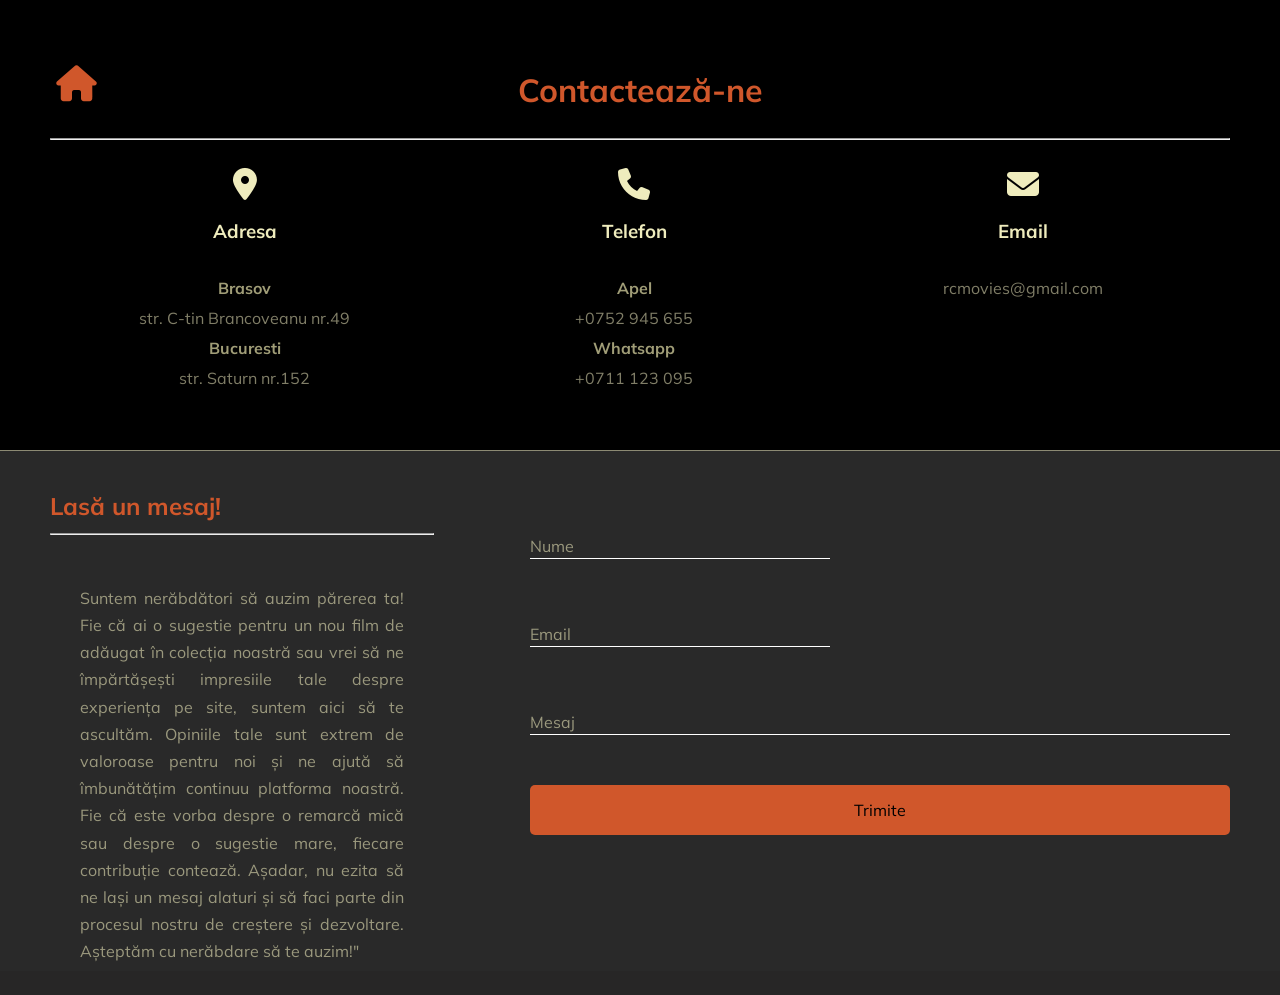
<file: contact.html>
<!DOCTYPE html>
<html lang="en">
    <head>
        <meta charset="UTF-8">
        <meta http-equiv="X-UA-Compatible" content="IE=edge">
        <meta name="viewport" content="width=device-width, initial-scale=1.0">
        <link rel="stylesheet" href="https://cdnjs.cloudflare.com/ajax/libs/font-awesome/6.5.1/css/all.min.css"/>
        <link rel="stylesheet" href="contact.css">
        <title>Contact</title>
    </head>

    <body>
        <div class="container">

            <div class="contact">

                <button id="acasa" >
                    <a href="index.html"><i class="fa-solid fa-house"></i></a>
                </button>
                
                <h1>Contactează-ne</h1>
                
                <hr>

                <div class="metode">

                    <div class="adresa">
                        <i class="fa-solid fa-location-dot"></i>
                        <h3>Adresa</h3>
                        <strong>Brasov</strong>
                        <p>str. C-tin Brancoveanu nr.49</p>
                        <strong>Bucuresti</strong>
                        <p>str. Saturn nr.152</p>
                    </div>

                    <div class="telefon">
                        <i class="fa-solid fa-phone"></i>
                        <h3>Telefon</h3>
                        <strong>Apel</strong>
                        <p>+0752 945 655</p>
                        <strong>Whatsapp</strong>
                        <p>+0711 123 095</p>
                    </div>

                    <div class="email">
                        <i class="fa-solid fa-envelope"></i>
                        <h3>Email</h3>
                        <p>rcmovies@gmail.com</p>
                    </div>

                </div>


            </div>

            <div class="jos">
                <div class="stanga">
                    <h2>
                        Lasă un mesaj!
                        <hr>
                    </h2>
                    <p>Suntem nerăbdători să auzim părerea ta! Fie că ai o sugestie pentru un nou film de adăugat în colecția noastră sau vrei să ne împărtășești impresiile tale despre experiența pe site, suntem aici să te ascultăm. Opiniile tale sunt extrem de valoroase pentru noi și ne ajută să îmbunătățim continuu platforma noastră. Fie că este vorba despre o remarcă mică sau despre o sugestie mare, fiecare contribuție contează. Așadar, nu ezita să ne lași un mesaj alaturi și să faci parte din procesul nostru de creștere și dezvoltare. Așteptăm cu nerăbdare să te auzim!"</p>
                </div>

                <form class="dreapta">

                    <div class="form-control">
                        <input type="text" required>
                        <label>Nume</label>
                    </div>

                    <div class="form-control">
                        <input type="email" required>
                        <label>Email</label>
                    </div>
    
                    <div class="form-control mesaj">
                        <input type="text" required>
                        <label>Mesaj</label>
                    </div>
    
                    <button class="btn">Trimite</button>
    
                </form>
            </div>

            
        </div>
        <script src="profil.js"></script>
    </body>
</html>
</file>
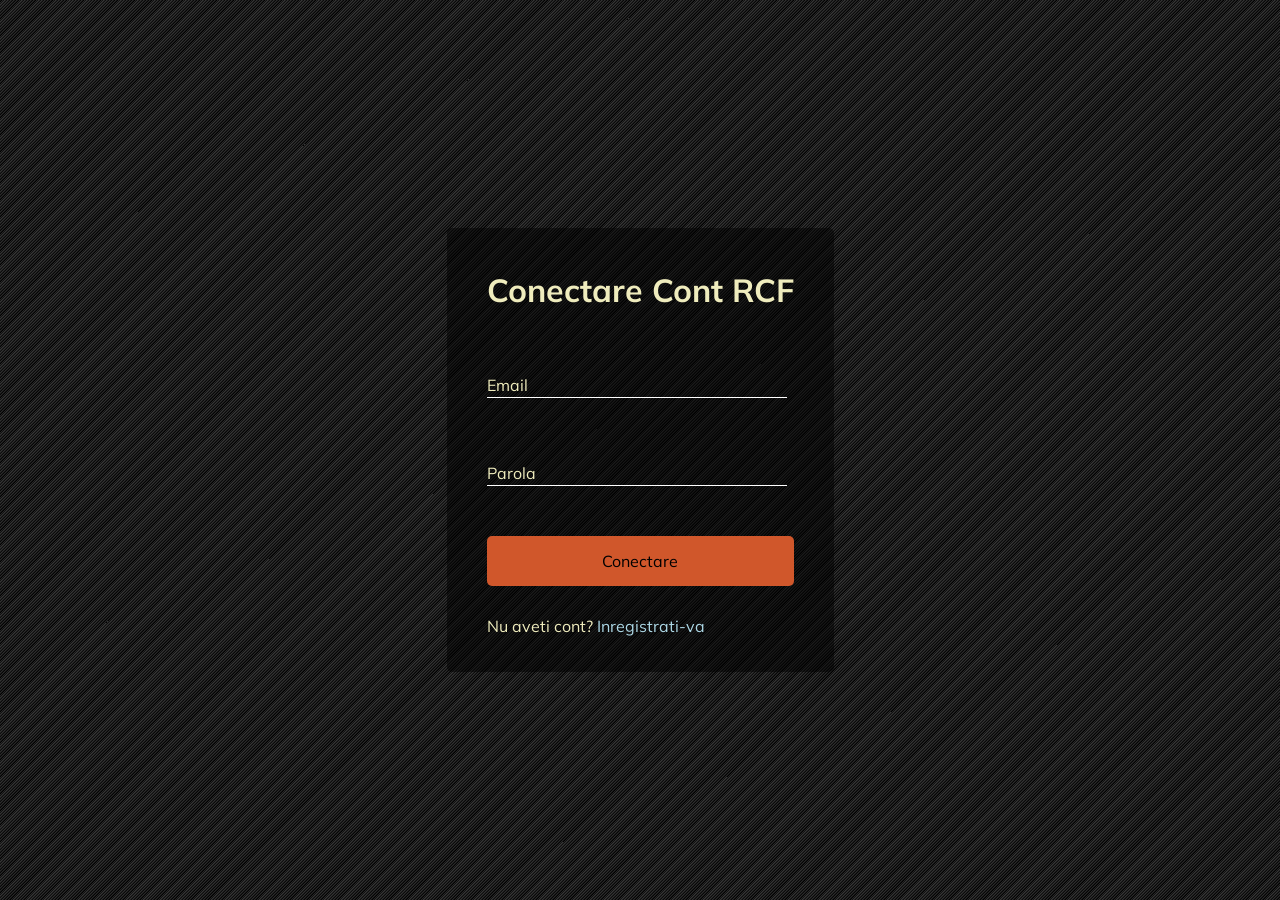
<file: profil.html>
<!DOCTYPE html>
<html lang="en">
    <head>
        <meta charset="UTF-8">
        <meta http-equiv="X-UA-Compatible" content="IE=edge">
        <meta name="viewport" content="width=device-width, initial-scale=1.0">
        <link rel="stylesheet" href="https://cdnjs.cloudflare.com/ajax/libs/font-awesome/5.15.1/css/all.min.css" integrity="sha512-+4zCK9k+qNFUR5X+cKL9EIR+ZOhtIloNl9GIKS57V1MyNsYpYcUrUeQc9vNfzsWfV28IaLL3i96P9sdNyeRssA==" crossorigin="anonymous" referrerpolicy="no-referrer" />
        <link rel="stylesheet" href="profil.css">
        <title>Profil</title>
    </head>

    <body>
        <div class="container">

            <h1>Conectare Cont RCF</h1>
            <form>

                <div class="form-control">
                    <input type="email" required>
                    <label>Email</label>
                </div>

                <div class="form-control">
                    <input type="password" required>
                    <label>Parola</label>
                </div>

                <button class="btn">Conectare</button>
                <p class="text">Nu aveti cont? <a href="#">Inregistrati-va</a></p>

            </form>

        </div>
        <script src="profil.js"></script>
    </body>
</html>
</file>
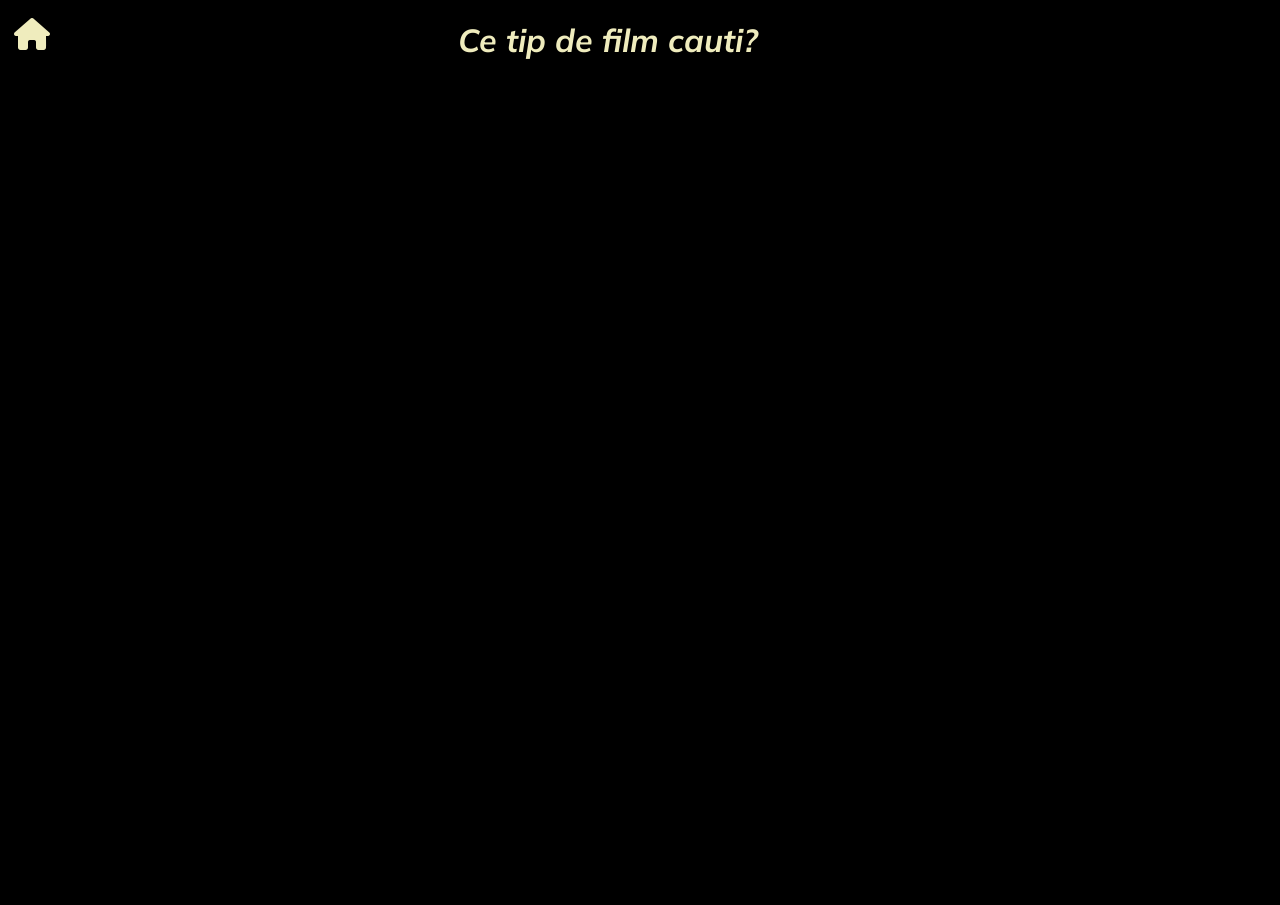
<file: tipuri_filme.html>
<!DOCTYPE html>
<html lang="en">
    <head>
        <meta charset="UTF-8">
        <meta http-equiv="X-UA-Compatible" content="IE=edge">
        <meta name="viewport" content="width=device-width, initial-scale=1.0">
        <link rel="stylesheet" href="https://cdnjs.cloudflare.com/ajax/libs/font-awesome/6.5.1/css/all.min.css"/>
        <link rel="stylesheet" href="tipuri_filme.css">
        <title>Tipuri filme</title>
    </head>

    <body>

        <div class="bara_sus">
            <button id="acasa" >
                <a href="index.html"><i class="fa-solid fa-house"></i></a>
            </button>
            <h1>Ce tip de film cauti?</h1>
        </div>

        <div class="container">

            <div class="pannel" style="background-image: url('https://static.wixstatic.com/media/fe58bf_db4a1a0cc88643d48c546d8f3dbb86b7~mv2.jpg/v1/fill/w_980,h_551,al_c,q_85,usm_0.66_1.00_0.01,enc_auto/fe58bf_db4a1a0cc88643d48c546d8f3dbb86b7~mv2.jpg')">
                <a href="filme_actiune.html"><h3>Actiune</h3></a>
            </div>
            
            <div class="pannel" style="background-image: url('https://pixelz.cc/wp-content/uploads/2017/12/breaking-bad-walter-white-and-jesse-pinkman-cooking-uhd-4k-wallpaper.jpg')">
                <a href="filme_drama.html"><h3>Drama</h3></a>
            </div>

            <div class="pannel" style="background-image: url('https://wallpapers.com/images/featured/the-haunting-of-hill-house-jdpcgvy5pzprpgce.jpg')">
                <a href="filme_horror.html"><h3>Horror & Thriller</h3></a>
            </div>

            <div class="pannel" style="background-image: url('https://i.ytimg.com/vi/qlPbV4YmHV4/maxresdefault.jpg')">
                <a href="filme_comedie.html"><h3>Comedie</h3></a>
            </div>

            <div class="pannel" style="background-image: url('https://www.theasburycollegian.com/wp-content/uploads/2023/02/via-Getty-Images.jpeg')">
                <a href="filme_romance.html"><h3>Romantic</h3></a>
            </div>

            <div class="pannel" style="background-image: url('https://wallpapercave.com/wp/wp3052493.jpg')">
                <a href="filme_mister.html"><h3>Mister</h3></a>
            </div>

            <div class="pannel" style="background-image: url('https://images.hdqwalls.com/wallpapers/dune-part-2-2024-hc.jpg')">
                <a href="filme_SF.html"><h3>Science Fiction</h3></a>
            </div>

        </div>
        <script src="tipuri_filme.js"></script>
    </body>
</html>
</file>
<file: contact.css>
@import url('https://fonts.googleapis.com/css2?family=Muli&display=swap');

* {
    box-sizing: border-box;
}

body {
    color: rgb(239, 236, 189);
    font-family: 'Muli', sans-serif;
    display: flex;
    flex-direction: column;
    align-items: center;
    height: 100vh;
    overflow: hidden;
    margin: 0;
    background-color: rgb(39, 38, 38);
}

.container{
    width: 100%;
}

.contact{
    background-color: black;
    width: 100%;
    height: auto;
    padding: 50px;
    height: 50vh;
}

h1{
    text-align: center;
    color: rgb(208, 87, 43);
    margin: 0;
    padding: 0;
    padding-bottom: 20px;
}

hr{
    color: rgb(208, 87, 43);
}

h3{
    text-align: center;
    margin-bottom: 30px;
}

.metode{
    display: flex;
    flex-direction: row;
}

.metode div{
    width: 33%;
    padding: 20px;
    display: flex;
    flex-direction: column;
}

.metode div p{
    padding: 0;
    margin: 5px auto;
    color: rgb(128, 126, 103);
}

.metode div strong{
    padding: 0;
    margin: 5px auto;
    color: rgb(160, 157, 119);
}

.fa-solid{
    margin: 0 auto;
    padding: 0;
    font-size: 200%;
}


.jos{
    display: flex;
    flex-direction: row;
    width: 100%;
    padding: 50px;    
    padding-top: 20px;
    color: rgba(239, 236, 189, 0.571);
    background-color: rgb(41, 41, 41);
    border-top: 1px solid rgba(239, 236, 189, 0.5);
}

.stanga{
    width: 50vw;
    height: 50vh;
}

.stanga h2{
    color: rgb(208, 87, 43);
    width: 80%;
}

.stanga p{
    padding: 30px;
    width: 80%;
    line-height: 1.7;
    text-align: justify;
}



.container a{
    text-decoration: none;
    color: lightblue;
}

.container a:hover{
text-decoration: underline;
}

.form-control{
    position: relative;
    margin: 50px 0;
    width: 300px;
}

.form-control input{
    background-color: transparent;
    border: 0;
    border-bottom: 1px white solid;
    display: block;
    width: 100%;
    padding: 8px 0;
    font-size: 18px;
    color: white;
}

.form-control input:valid, .form-control input:focus{
    outline: none;
    border-bottom-color: rgb(208, 87, 43);
}

.btn{
    cursor: pointer;
    display: inline-block;
    width: 100%;
    padding: 15px;
    font-family: inherit;
    font-size: 16px;
    background-color: rgb(208, 87, 43);
    margin: 0;
    border: 0;
    border-radius: 5px;
}

.btn:active{
    transform: scale(0.97);
}

.btn:hover{
    opacity: 0.5;
}

.btn:focus{
    outline: 0;
}

.text{
    margin-top: 30px;
}

.form-control label{
    position: absolute;
    top: 15px;
    left: 0;
}

.form-control label span{
    display: inline-block;
    transition: transform 0.5s cubic-bezier(0.7, -0.5, 0.4, 1.5);
}

.form-control input:focus + label span, .form-control input:valid + label span{
    color: rgb(208, 87, 43);
    transform: translateY(-30px);
}

.mesaj{
    width: 700px;
    height: auto;
}


#acasa a{
    position: absolute;
    background-color: transparent;
    color: rgb(208, 87, 43);
    font-size: 18px;
}

#acasa a:hover{   
    color: rgb(255, 188, 87);
}

button{
    background-color: transparent;
    border: none;
}
</file>
<file: profil.css>
@import url('https://fonts.googleapis.com/css2?family=Muli&display=swap');

* {
    box-sizing: border-box;
}

body {
    color: rgb(239, 236, 189);
    font-family: 'Muli', sans-serif;
    display: flex;
    flex-direction: column;
    align-items: center;
    justify-content: center;
    height: 100vh;
    overflow: hidden;
    margin: 0;
    background: repeating-linear-gradient( -45deg, black 2px, rgb(55, 55, 55) 4px);
}

.container{
    background-color: rgba(0, 0, 0, 0.5);
    padding: 20px 40px;
    border-radius: 5px;
}

h1{
    text-align: center;
    margin-bottom: 30px;
}

.container a{
    text-decoration: none;
    color: lightblue;
}

.container a:hover{
text-decoration: underline;
}

.form-control{
    position: relative;
    margin: 50px 0;
    width: 300px;
}

.form-control input{
    background-color: transparent;
    border: 0;
    border-bottom: 1px white solid;
    display: block;
    width: 100%;
    padding: 8px 0;
    font-size: 18px;
    color: white;
}

.form-control input:valid, .form-control input:focus{
    outline: none;
    border-bottom-color: rgb(208, 87, 43);
}

.btn{
    cursor: pointer;
    display: inline-block;
    width: 100%;
    padding: 15px;
    font-family: inherit;
    font-size: 16px;
    background-color: rgb(208, 87, 43);
    margin: 0;
    border: 0;
    border-radius: 5px;
}

.btn:active{
    transform: scale(0.97);
}

.btn:hover{
    opacity: 0.5;
}

.btn:focus{
    outline: 0;
}

.text{
    margin-top: 30px;
}

.form-control label{
    position: absolute;
    top: 15px;
    left: 0;
}

.form-control label span{
    display: inline-block;
    transition: transform 0.5s cubic-bezier(0.7, -0.5, 0.4, 1.5);
}

.form-control input:focus + label span, .form-control input:valid + label span{
    color: rgb(208, 87, 43);
    transform: translateY(-30px);
}
</file>
<file: tipuri_filme.css>
@import url('https://fonts.googleapis.com/css?family=Muli&display=swap');

* {
    box-sizing: border-box;
}

body {
    font-family: 'Muli', sans-serif;
    align-items: center;
    justify-content: center;
    height: 100vh;
    overflow: hidden;
    margin: 0;
    background-color: black;
}

.bara_sus{
    width: 100%;
    display: flex;
    height: 50px;
}

h1{
    margin: 0;
    width: 95%;
    text-align: center;
    color: rgb(239, 236, 189);
    margin-bottom: 20px;
    font-style: oblique;
    padding-top: 20px;
    padding-bottom: -10px;
}

#acasa{
    width: 5%;
    border: none;
    cursor: pointer;
    position: absolute;
    height: 100px;
    background: transparent;
    border: 0;
    font-size: 32px;
    top: -15px;
}

a{
    text-decoration: none;
    color: rgb(239, 236, 189);
}
a:hover{
    color: rgb(255, 188, 87);
    
}

h3:hover{
    text-decoration: underline;
}

.container {
    display: flex;
    flex-direction: row;
    align-items: center;
    width: auto;
    height: 90vh;
    margin: 5vh 5vw;
}

.pannel{
    background-size: cover;
    background-position: center;
    background-repeat: no-repeat;
    height: 80vh;
    border-radius: 70px;
    color: rgb(239, 236, 189);
    cursor: pointer;
    flex: 0.5;
    margin: 10px;
    position: relative;
    transition: flex 0.7s ease-in;
}

.pannel h3{
    font-size: 24px;
    position: absolute;
    bottom: 20px;
    left: 20px;
    margin: 0;
    opacity: 0;
}

.pannel.active{
    flex: 3.5;
}

.pannel.active h3{
    opacity: 1;
    transition: opacity 0.7s ease-in 0.4s;
    font-size: 35px;
}
</file>
